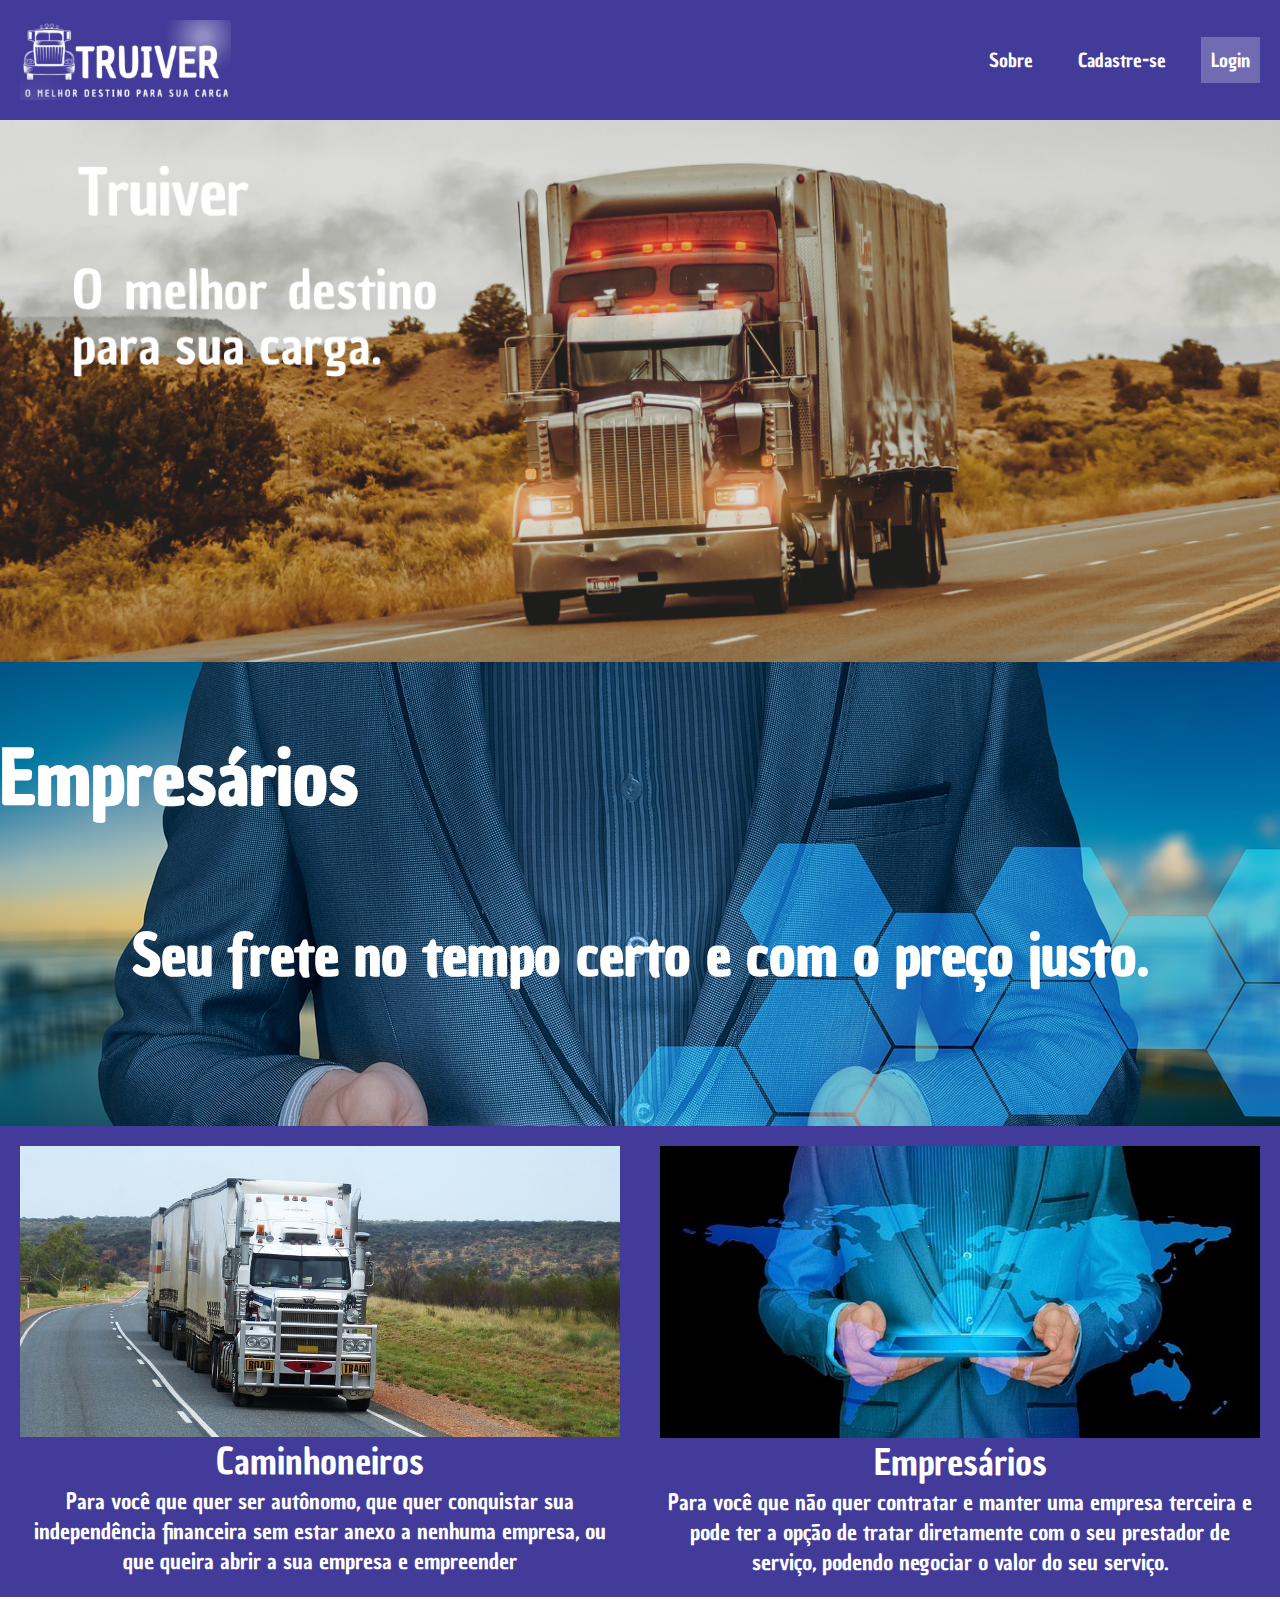
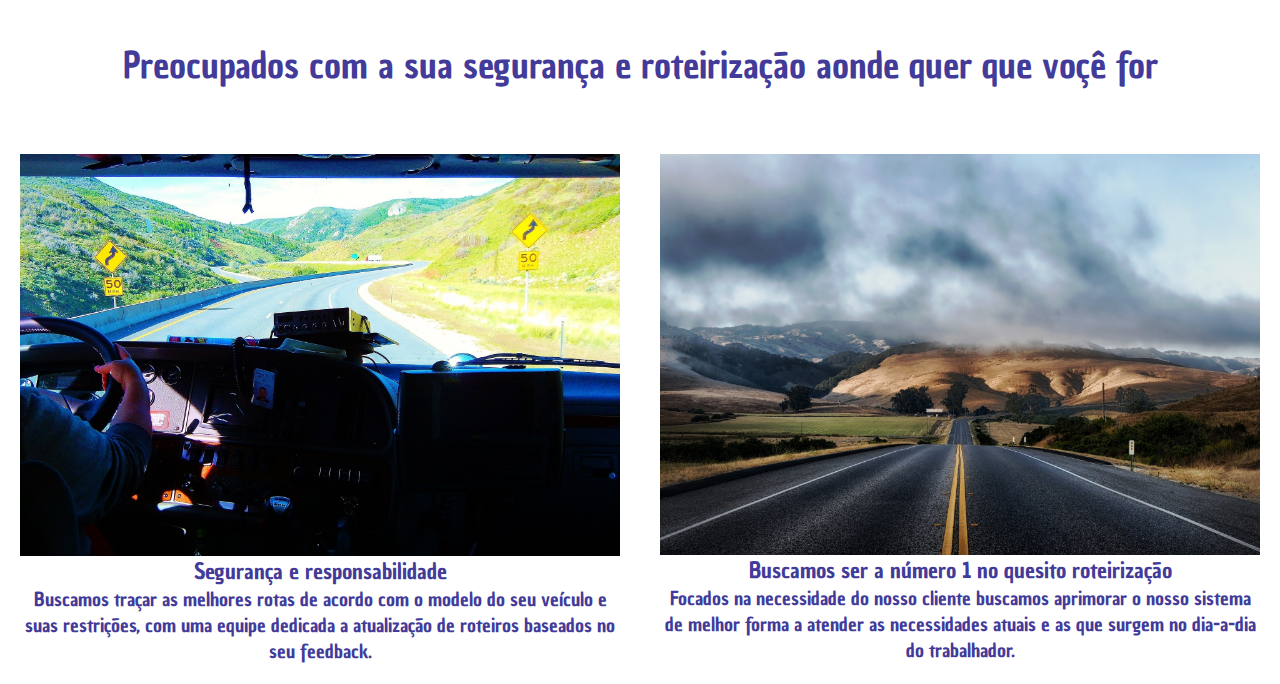
<file: hometruiver.html>
<!DOCTYPE html>
  <html lang="en">
  <head>
      <meta charset="UTF-8">
      <meta http-equiv="X-UA-Compatible" content="IE=edge">
      <meta name="viewport" content="width=device-width, initial-scale=1.0">
      <link rel="stylesheet" href="fontediferenciada.css">
      <title>Home truiver</title>
  </head>

  <body>

    <header class="header">
      <img src="logo Truiver 1.jpg" style="height:80px;">
      <nav>
        <ul class="menu">
          <li style="font-family: Chau Philomene One ;"><a href="#" >Sobre</a></li>
          <li style="font-family: Chau Philomene One ;"><a href="#">Cadastre-se</a></li>
          <li style="font-family: Chau Philomene One ;"><a class="bottom">Login</a></li>
        </ul>   
      </nav>
    </header>
            <div style="background:#716CB2 ;padding: 0 auto;">
            <img src="Home truiver official.png" max width="100%">
            </div>
            <div class="folderind">
              <br><br><br>
              <p style="font-size: 74px; text-align: left;"> <b style="font-family: Chau Philomene One ;">Empresários</b></p>
              <br><br><br><br>
              <p style="font-size: 56px; text-align: center;"> <b style="font-family: Chau Philomene One ;">Seu frete no tempo certo e com o preço justo.</b></p>
              <br><br><br><br><br><br>
            </div>
      
      <section class="flex" style="background:#423B99; max-width: 100%; color: white;">
        <div>
          <img src="truivercaminhão.jpg">
          <p style="text-align:center;font-family: Chau Philomene One ; font-size: 36px;">Caminhoneiros</p>
          <p style="text-align:center; font-family: Chau Philomene One ; font-size: 22px;">Para você que quer ser autônomo, que quer conquistar sua independência financeira sem estar anexo a nenhuma empresa, ou que queira abrir a sua empresa e empreender </p>
        </div>
        <div>
          <img src="imagem truiver2.jpg">
          <p style="text-align:center;font-family: Chau Philomene One ; font-size: 36px;">Empresários</p>
          <p style="text-align:center; font-family: Chau Philomene One ; font-size: 22px;">Para você que não quer contratar e manter uma empresa terceira e pode ter a opção de tratar diretamente com o seu prestador de serviço, podendo negociar o valor do seu serviço.  </p>
        </div>
      </section>
      <div style="background:white; color:#423B99;">
        <br><br>
        <p style="text-align:center;font-family: Chau Philomene One ; font-size: 36px;">Preocupados com a sua segurança e roteirização aonde quer que voçê for</p>
        <br><br>  
      </div>
      <section class="flex" style="background:white; max-width: 100%; color: #423B99;">
          <div>
            <img src="Motorista de caminhão.jpg">
            <p style="text-align:center;font-family: Chau Philomene One ; font-size: 22px;">Segurança e responsabilidade</p>
            <p style="text-align:center; font-family: Chau Philomene One ;">Buscamos traçar as melhores rotas de acordo com o modelo do seu veículo e suas restrições, com uma equipe dedicada a atualização de roteiros baseados no seu feedback.</p>
          </div>
          <div>
            <img src="Estrada truiver.jpg">
            <p style="text-align:center;font-family: Chau Philomene One ; font-size: 22px;">Buscamos ser a número 1 no quesito roteirização </p>
            <p style="text-align:center; font-family: Chau Philomene One ;">Focados na necessidade do nosso cliente buscamos aprimorar o nosso sistema de melhor forma a atender as necessidades atuais e as que surgem no dia-a-dia do trabalhador.</p>
          </div>
      </section>
      <footer>

      </footer>
      </body>
  </html>
</file>
<file: fontediferenciada.css>
@import url('https://fonts.googleapis.com/css2?family=Chau+Philomene+One:ital@0;1&display=swap');
body,
ul,
li,
p {
  margin: 0px;
  padding: 0px;
  list-style: none;
  font-size: 1.2rem;
  font-family: Arial;
}

a {
    text-decoration: none;
    color: white;
}
.header {
    background:#423B99;
    display: flex;
    flex-wrap: wrap;
    justify-content: space-between;
    align-items: center;
    padding: 20px;
}

.menu {
    display: flex;
}

.menu li {
    margin-left: 25px;

}
.menu li a {
    display: block;
    padding: 10px;
}
.bottom {
    display: block;
    padding: 10px;
    background: #716CB2;
}
 
h1 {
    text-align: center;
    margin-top: 100px ;
}
img {
    max-width: 100%;
    display: block;
}
.flex {
    display: flex;
    flex-wrap: wrap;
    max-width: 1200px;
    margin: 0 auto;
}

.flex  div {
    flex: 1 1 200px;
    margin: 20px;
}
div img p {
    text-align: center;
}

.folderind {
    background-image: url(Empresários.jpg);
    color: white;
    height: 100%;
    display: flex;
    flex-wrap: wrap;
    margin: 0 auto;
    max-width: 100%;
    display: block;
}
</file>
